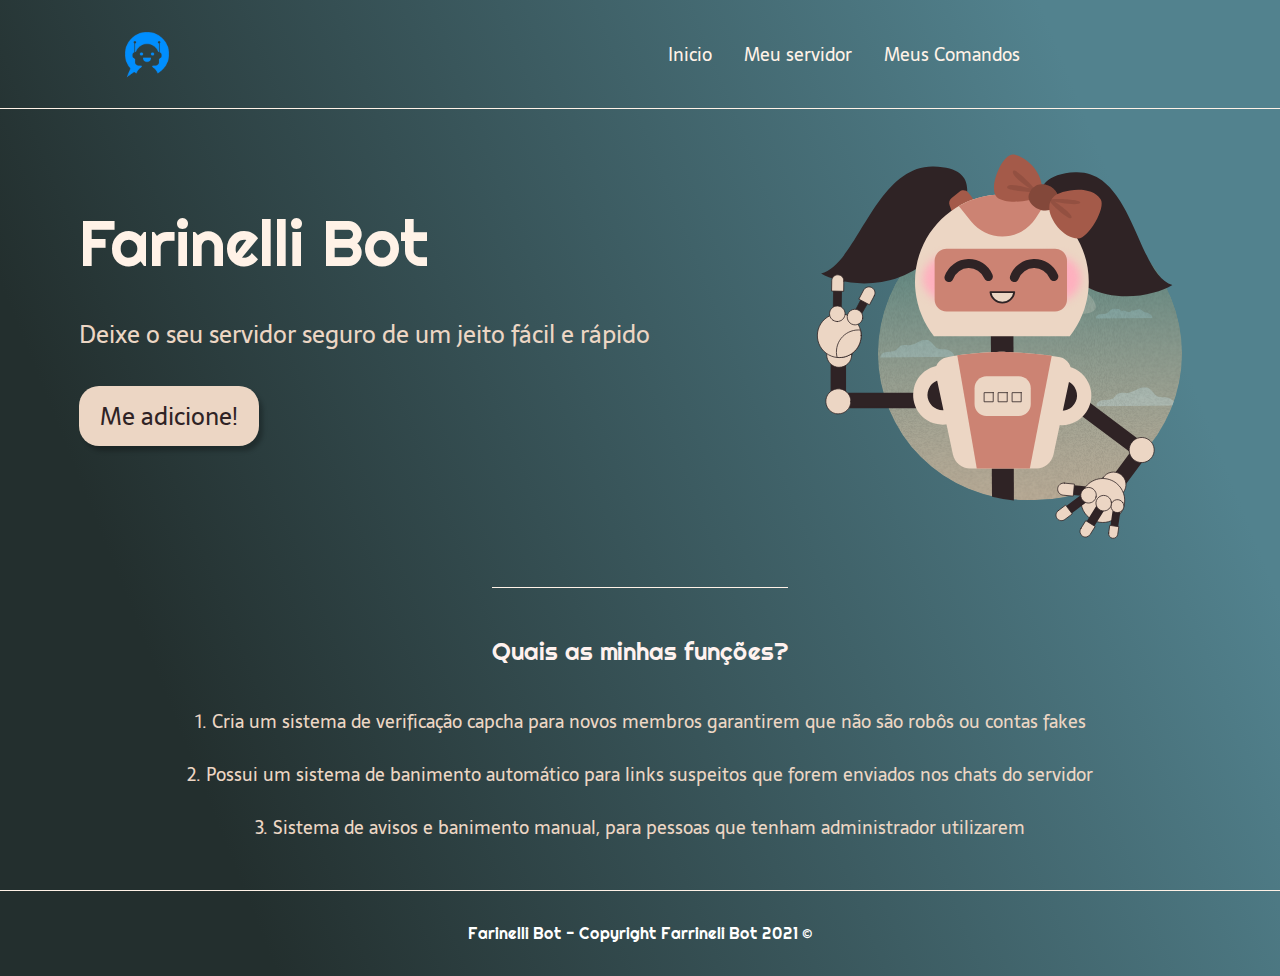
<file: index.html>
<!DOCTYPE html>
<html lang="pt-BR">

<head>
  <meta charset="UTF-8">
  <meta name="viewport" content="width=device-width, initial-scale=1.0">
  <meta name="description" content="Um bot que irá moderar e deixar a sua comunidade segura de um jeito fácil!">
  <title>Farinelli Bot - Moderation Bot</title>
  <link rel="stylesheet" type="text/css" href="style.css">
</head>

<body>
  <header class="cabecalho">
    <img class="cabecalho-imagem" src="./images/logo.png" alt="Logo da comunidade Farineli">
    <nav class="cabecalho-menu">
      <a href="index.html" class="cabecalho-menu-item">Inicio</a>
      <a class="cabecalho-menu-item" href="https://discord.gg/">Meu servidor</a>
      <a class="cabecalho-menu-item" href="./pages/comandos.html">Meus Comandos</a>
    </nav>
  </header>

  <main class="conteudo">
    <section class="conteudo-principal">
      <div class="conteudo-principal-escrito">
        <h1 class="conteudo-principal-escrito-titulo">Farinelli Bot</h1>
        <h2 class="conteudo-principal-escrito-subtitulo">Deixe o seu servidor seguro de um jeito fácil e rápido</h2>
        <button class="conteudo-principal-escrito-botao">Me adicione!</button>
      </div>
      <img class="conteudo-principal-imagem"src="./images/bot.svg" alt="Imagem do Bot">
    </section>

    <section class="conteudo-secundario">
      <h3 class="conteudo-secundario-titulo">Quais as minhas funções?</h3>
      <p class="conteudo-secundario-paragrafo">1. Cria um <strong>sistema de verificação capcha</strong> para novos membros garantirem que não são robôs ou contas fakes</p>
      <p class="conteudo-secundario-paragrafo">2. Possui um <strong>sistema de banimento automático</strong> para links suspeitos que forem enviados nos chats do servidor</p>
      <p class="conteudo-secundario-paragrafo">3. <strong>Sistema de avisos e banimento manual</strong>, para pessoas que tenham administrador utilizarem</p>
    </section>
  </main>

  <footer class="rodape">
    <div class="rodape-text">
      <p>Farinelli Bot - Copyright Farrineli Bot 2021 &copy;</p>
    </div>
  </footer>
</body>

</html>
</file>
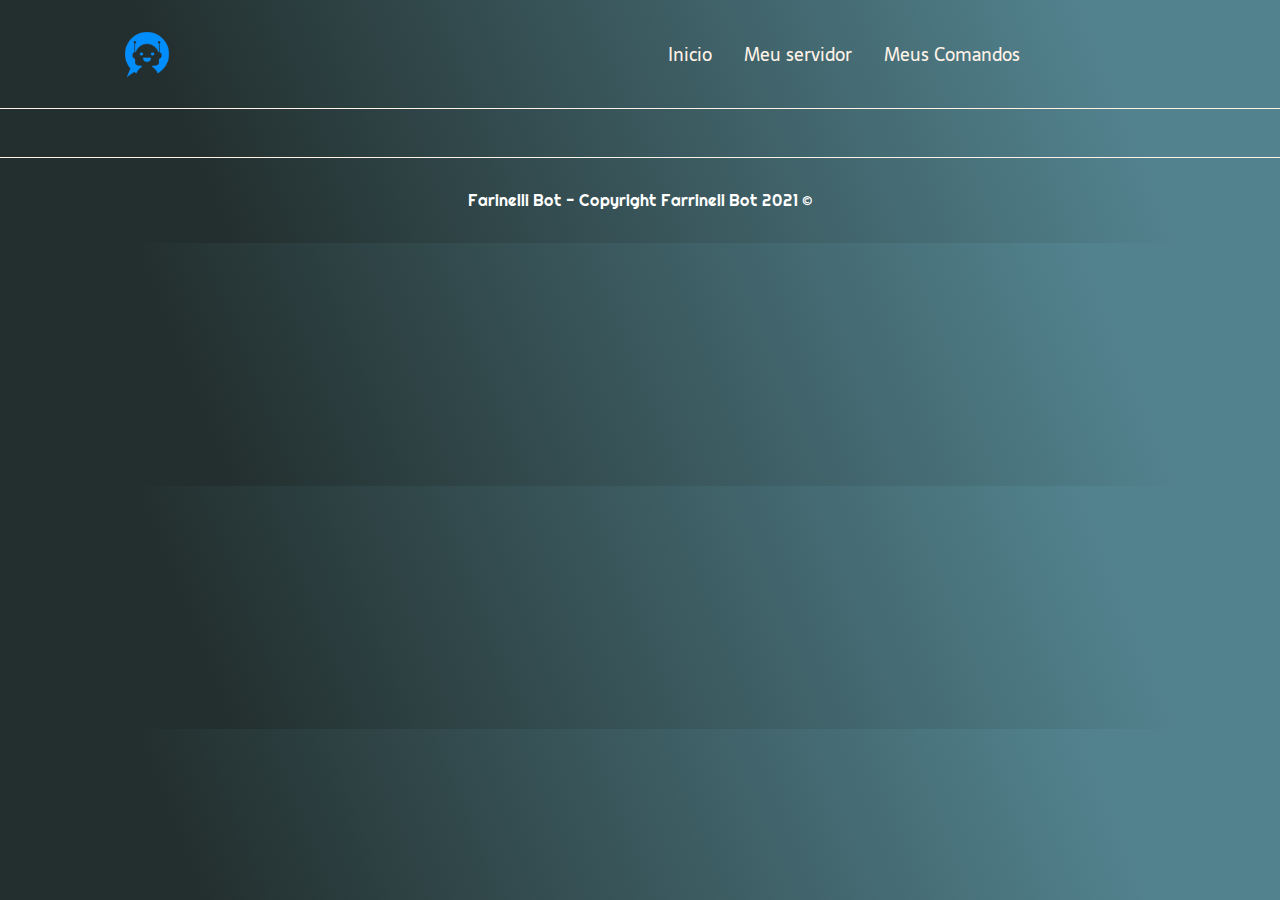
<file: pages/comandos.html>
<!DOCTYPE html>
<html lang="en">

<head>
    <meta charset="UTF-8">
    <meta http-equiv="X-UA-Compatible" content="IE=edge">
    <meta name="viewport" content="width=device-width, initial-scale=1.0">
    <link rel="stylesheet" href="../style.css">
    <title>Farinelli Bot - Comandos</title>
</head>

<body>
    <header class="cabecalho">
        <img class="cabecalho-imagem" src="../images/logo.png" alt="Logo da comunidade Farineli">
        <nav class="cabecalho-menu">
            <a href="../index.html" class="cabecalho-menu-item">Inicio</i></a>
            <a class="cabecalho-menu-item" href="https://discord.gg/">Meu servidor</a>
            <a class="cabecalho-menu-item" href="./comandos.html">Meus Comandos</a>
        </nav>
    </header>

    <main class="conteudo">
        <!--Conteudo aqui-->
    </main>

    <footer class="rodape">
        <div class="rodape-text">
          <p>Farinelli Bot - Copyright Farrineli Bot 2021 &copy;</p>
        </div>
      </footer>
</body>

</html>
</file>
<file: style.css>
@import url('https://fonts.googleapis.com/css2?family=Righteous&family=Sarala:wght@400;700&display=swap');

* {
  margin: 0;
  padding: 0;
  box-sizing: border-box;
  text-decoration: none;
}

body {
  font-size: 100%;
  background: linear-gradient(68.15deg, #232f2e 16.62%, #52828e 85.61%);
}

.cabecalho {
  display: flex;
  flex-direction: row;
  align-items: center;
  justify-content: space-around;
  padding: 18px;
}

.cabecalho-imagem {
  height: 72px;
  margin-left: -150px;
}

.cabecalho-menu {
  display: flex;
  gap: 32px;
}

.cabecalho-menu-item {
  font-family: 'Sarala', sans-serif;
  color: #FFF2E7;
  font-weight: 400;
  font-size: 18px;
}

.conteudo {
  margin-bottom: 48px;
  border-top: 0.4px solid #FFF2E7;
}

.conteudo-principal {
  display: flex;
  flex-direction: row;
  align-items: center;
  justify-content: space-around;
}

.conteudo-principal-escrito {
  display: flex;
  flex-direction: column;
  gap: 32px;
}

.conteudo-principal-escrito-titulo {
  font-family: 'Righteous', cursive;
  font-weight: 400;
  font-size: 64px;
  color: #FFF2E7;
}

.conteudo-principal-escrito-subtitulo {
  font-family: 'Sarala', sans-serif;
  font-weight: 400;
  font-size: 24px;
  color: #ECD6C4;
}

.conteudo-principal-escrito-botao {
  background-color: #ECD6C4;
  width: 180px;
  height: 60px;
  border: none;
  box-shadow: 4px 5px 4px rgba(0, 0, 0, 0.25);
  border-radius: 20px;
  font-family: 'Sarala', sans-serif;
  font-weight: 400;
  font-size: 24px;
  color: #2F2325;
}

.conteudo-principal-escrito-botao:hover {
  background-color: rgba(236, 214, 196, 0.53);
}

.conteudo-principal-imagem {
  height: 430px;
}

.conteudo-secundario {
  display: flex;
  flex-direction: column;
  align-items: center;
  gap: 24px;
  margin-top: 48px;
}

.conteudo-secundario-titulo {
  border-top: 0.4px solid #FFF2E7;
  padding-top: 48px;
  font-family: 'Righteous', cursive;
  font-weight: 400;
  font-size: 24px;
  color: #FFF2EF;
  margin-bottom: 16px;
}

.conteudo-secundario-paragrafo {
  font-family: 'Sarala', sans-serif;
  font-weight: 300;
  font-size: 18px;
  color: #ECD6C4;
}

.rodape {
    padding: 32px;
    border-top: 0.4px solid #FFF2E7;
}

.rodape-imagem {
  height: 48px;
  display: block;
  margin: 0 auto;
}

.rodape-text {
  text-align: center;
  color: white;
  font-family: 'Righteous', cursive;
}
</file>
